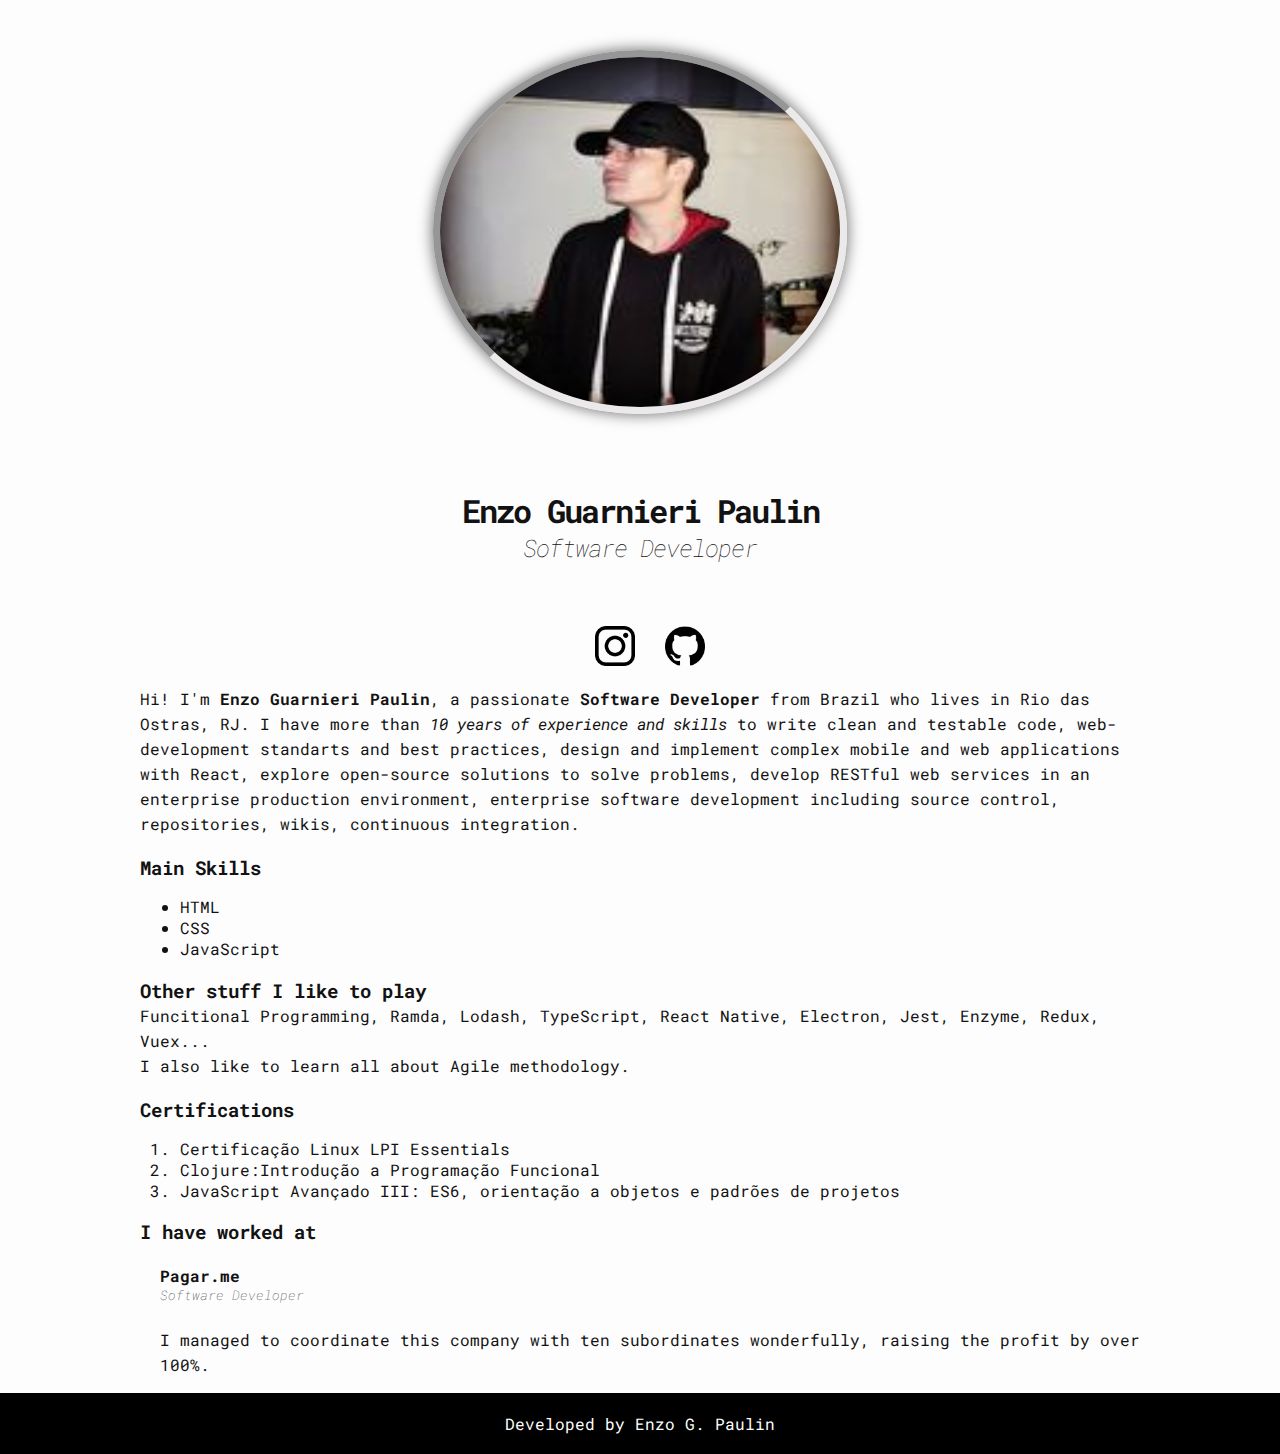
<file: 2-CSS/index.html>
<!DOCTYPE html>
<html lang="pt">
<head>
    <meta charset="UTF-8">
    <meta http-equiv="X-UA-Compatible" content="IE=edge">
    <meta name="viewport" content="width=device-width, initial-scale=1.0">
    <link rel="stylesheet" href="style.css">
    <link href="https://fonts.googleapis.com/css2?family=Roboto+Mono&display=swap" rel="stylesheet">
    <title>Enzo G. Paulin</title>
</head>
<body>
    <div class="container">
        <div class="profile">
        
            <img src="enzo.jpg" alt="Foto: Enzo Guarnieri Paulin" class="Foto-principal">

            <h1 id="titulo-principal">Enzo Guarnieri Paulin</h1>
            <h2>Software Developer</h2>
            
            <br><br>
            
            <a href="http://www.instagram.com/enzosguarnieri/" target="_blank" class="social-links">
                <img src="logo-instagram.png" alt="Instagram" class="social-icons">
            </a>
        
            <a href="http://github.com/EnzosGuarnieri" target="_blank" class="social-links">
                <img src="logo-github.png" alt="Github" class="social-icons">
            </a>
        </div>

        <p> Hi! I'm <strong>Enzo Guarnieri Paulin</strong>, a passionate <b>Software Developer</b> from Brazil who lives in Rio das Ostras, RJ. I have more than <em>10 years of experience and skills</em> to write clean and testable code, web-development standarts and best practices, design and implement complex mobile and web applications with React, explore open-source solutions to solve problems, develop RESTful web services in an enterprise production environment, enterprise software development including source control, repositories, wikis, continuous integration. 
        </p>

        <h3>Main Skills</h3>
        <ul>
            <li>HTML</li>
            <li>CSS </li>
            <li>JavaScript</li>
        </ul>

        <h3>Other stuff I like to play</h3>
        <p class="no-margin">
        Funcitional Programming, Ramda, Lodash, TypeScript, React Native, Electron, Jest, Enzyme, Redux, Vuex...
        <br> I also like to learn all about Agile methodology.
        </p>

        <h3>Certifications</h3>
         <ol type:"a>
          <li>Certificação Linux LPI Essentials</li>
          <li>Clojure:Introdução a Programação Funcional</li>
          <li>JavaScript Avançado III: ES6, orientação a objetos e padrões de projetos</li>
         </ol>   
    
        <h3>I have worked at</h3>
         <ul class= jobs-list>
          <li>
           <h4>Pagar.me</h4>
           <h5>Software Developer</h5>  
           <p>I managed to coordinate this company with ten subordinates wonderfully, raising the profit by over 100%.
           </p>              
          </li>
         </ul>
    </div>

    <div class="footer">
        Developed by Enzo G. Paulin
    </div>
    
        
</body>
</html>
</file>
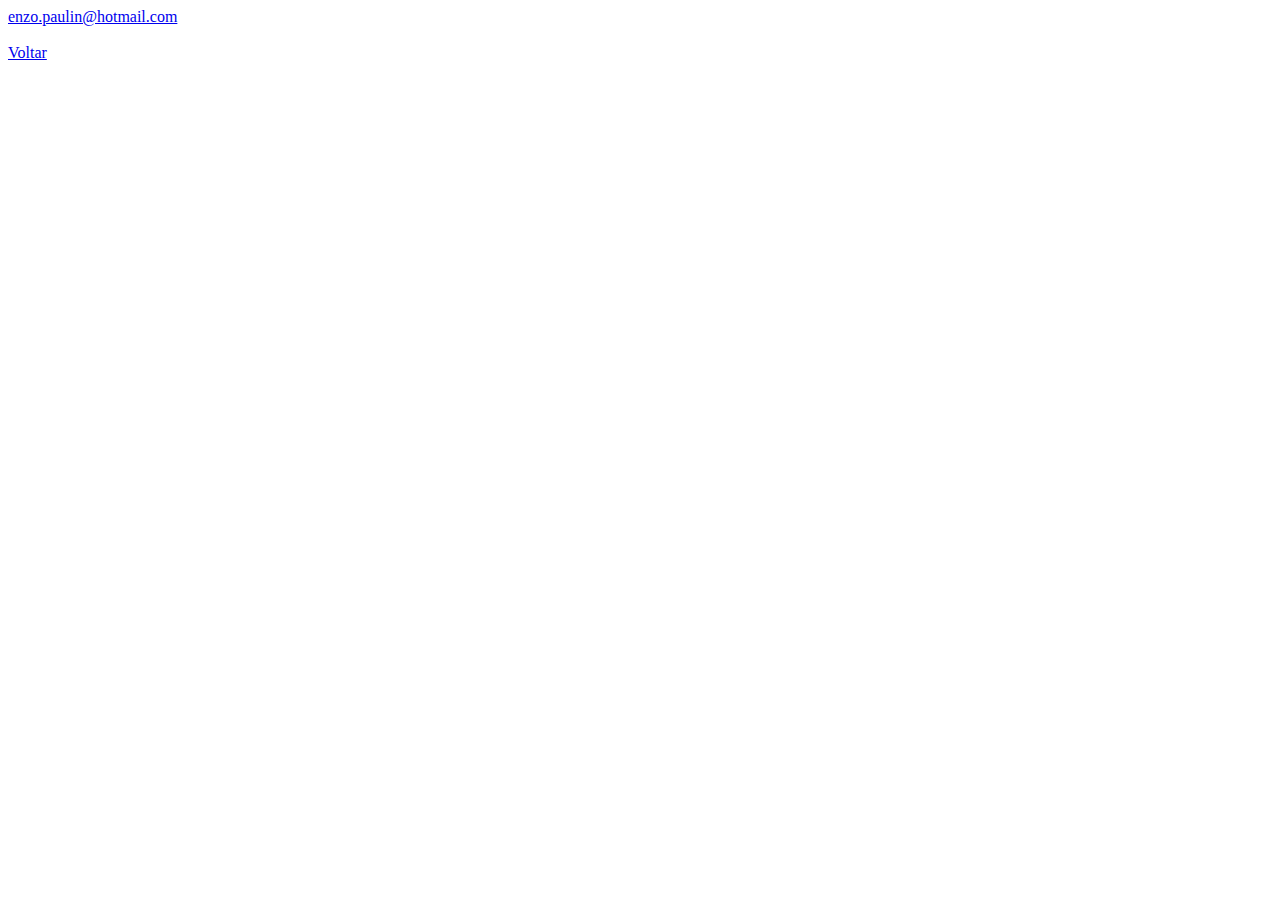
<file: 1-HTML/contato.html>
<!DOCTYPE html>
<html lang="en">
<head>
    <meta charset="UTF-8">
    <meta http-equiv="X-UA-Compatible" content="IE=edge">
    <meta name="viewport" content="width=device-width, initial-scale=1.0">
    <title>Contato</title>
</head>
<body>
    
    <a href="mailto:enzo.paulin@hotmail.com">enzo.paulin@hotmail.com</a>

    <br><br>
    

    <a href="index.html">Voltar</a>



</body>
</html>
</file>
<file: 2-CSS/style.css>
body {
    background: #fdfdfd;
    color:rgb(18, 18, 19);
    font-family: 'Roboto Mono', monospace;
    margin: 0 0 0 0;
 } 

 .container{
    width: 1000px;
    margin:0 auto;
 }  

 .profile{
    width:500px;
    margin:0 auto;
    text-align:center;
 }

 .Foto-principal {
    width:400px;
    border: 7px inset #ebe9e9;
    border-radius: 50%;
   /* border-width: 7px;
    border-style: inset;
    border-color:#ebe9e9;
    */
   margin:50px 40px 50px 40px;
   padding:0px;
   height:350px;
   box-shadow:0px 0px 15px #646464;
 }

 .social-links{
    text-decoration:none;
 }

 .social-icons{
    width:40px;
    margin-left:20px;


 }

 #titulo-principal {
    margin-bottom:0px;
    letter-spacing:-2px;
 }

h2{
   margin-top:0px;
   font-style: italic;
   letter-spacing:-1px;
   font-weight:100;
 }


h3{
    margin-bottom:0px;
    margin-left:0px;
    padding:0px;
 }

h4{
   margin-bottom:0px;
}

h5{
   margin-top:0px;
   font-style:italic;
   font-weight:lighter
}
.no-margin{
   margin-top:0px;
 }

p{
   line-height:25px;
 }

.jobs-list{
   list-style: none;
   padding-left: 20px;

   
}

.footer{
   background-color:black;
   padding:20px;
   color:white;
   text-align:center;
}
</file>
